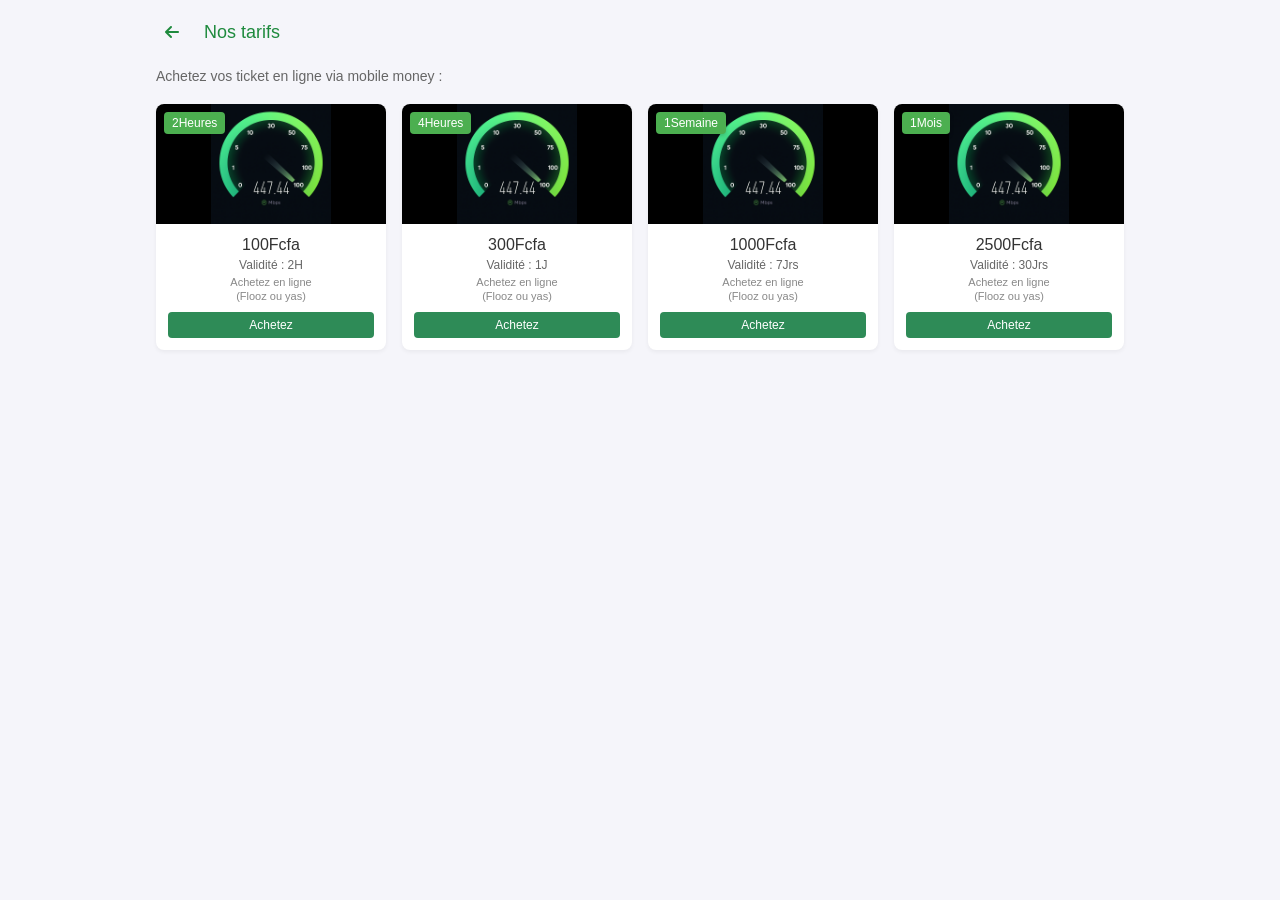
<file: wifizone/index.html>
<!DOCTYPE html>
<html lang="fr">
<head>
    <meta charset="UTF-8">
    <meta name="viewport" content="width=device-width, initial-scale=1.0">
    <title>Nos Tarifs</title>
    <link rel="stylesheet" href="assets/css/style.css">
    <link rel="stylesheet" href="https://cdnjs.cloudflare.com/ajax/libs/font-awesome/6.4.0/css/all.min.css">
</head>
<body>
    <div class="container">
        <header class="header">
            <div class="back-button">
                <i class="fas fa-arrow-left"></i>
            </div>
            <h1>Nos tarifs</h1>
            <!-- div class="status-dot"></!-->
        </header>

        <div class="subheader">
            <p>Achetez vos ticket en ligne via mobile money :</p>
        </div>

        <div class="tickets-grid">
            <!-- Ticket Card 1 -->
            <div class="ticket-card">
                <div class="ticket-image">
                    <div class="duration-badge">2Heures</div>
                    <img src="assets/img/timer.png" alt="image" class="timer-img">
                </div>
                <div class="ticket-info">
                    <div class="price">100Fcfa</div>
                    <div class="validity">Validité : 2H</div>
                    <div class="purchase-method">Achetez en ligne</div>
                    <div class="payment-method">(Flooz ou yas)</div>
                    <a href="payement.html" class="buy-button">Achetez</a>

                </div>
            </div>

            <!-- Ticket Card 2 -->
            <div class="ticket-card">
                <div class="ticket-image">
                    <div class="duration-badge">4Heures</div>
                    <img src="assets/img/timer.png" alt="image" class="timer-img">
                </div>
                <div class="ticket-info">
                    <div class="price">300Fcfa</div>
                    <div class="validity">Validité : 1J</div>
                    <div class="purchase-method">Achetez en ligne</div>
                    <div class="payment-method">(Flooz ou yas)</div>
                    <a href="payement.html" class="buy-button">Achetez</a>

                </div>
            </div>

            <!-- Ticket Card 3 -->
            <div class="ticket-card">
                <div class="ticket-image">
                    <div class="duration-badge">1Semaine</div>
                    <img src="assets/img/timer.png" alt="image" class="timer-img">
                </div>
                <div class="ticket-info">
                    <div class="price">1000Fcfa</div>
                    <div class="validity">Validité : 7Jrs</div>
                    <div class="purchase-method">Achetez en ligne</div>
                    <div class="payment-method">(Flooz ou yas)</div>
                    <a href="payement.html" class="buy-button">Achetez</a>

                </div>
            </div>

            <!-- Ticket Card 4 -->
            <div class="ticket-card">
                <div class="ticket-image">
                    <div class="duration-badge">1Mois</div>
                    <img src="assets/img/timer.png" alt="image" class="timer-img">
                </div>
                <div class="ticket-info">
                    <div class="price">2500Fcfa</div>
                    <div class="validity">Validité : 30Jrs</div>
                    <div class="purchase-method">Achetez en ligne</div>
                    <div class="payment-method">(Flooz ou yas)</div>
                    <a href="payement.html" class="buy-button">Achetez</a>

                </div>
            </div>
        </div>
    </div>

    <script>
        // This script can be used to add functionality later
        document.addEventListener('DOMContentLoaded', function() {
            // You can add JavaScript functionality here
            console.log('Page loaded');
        });
    </script>


</body>
</html>
</file>
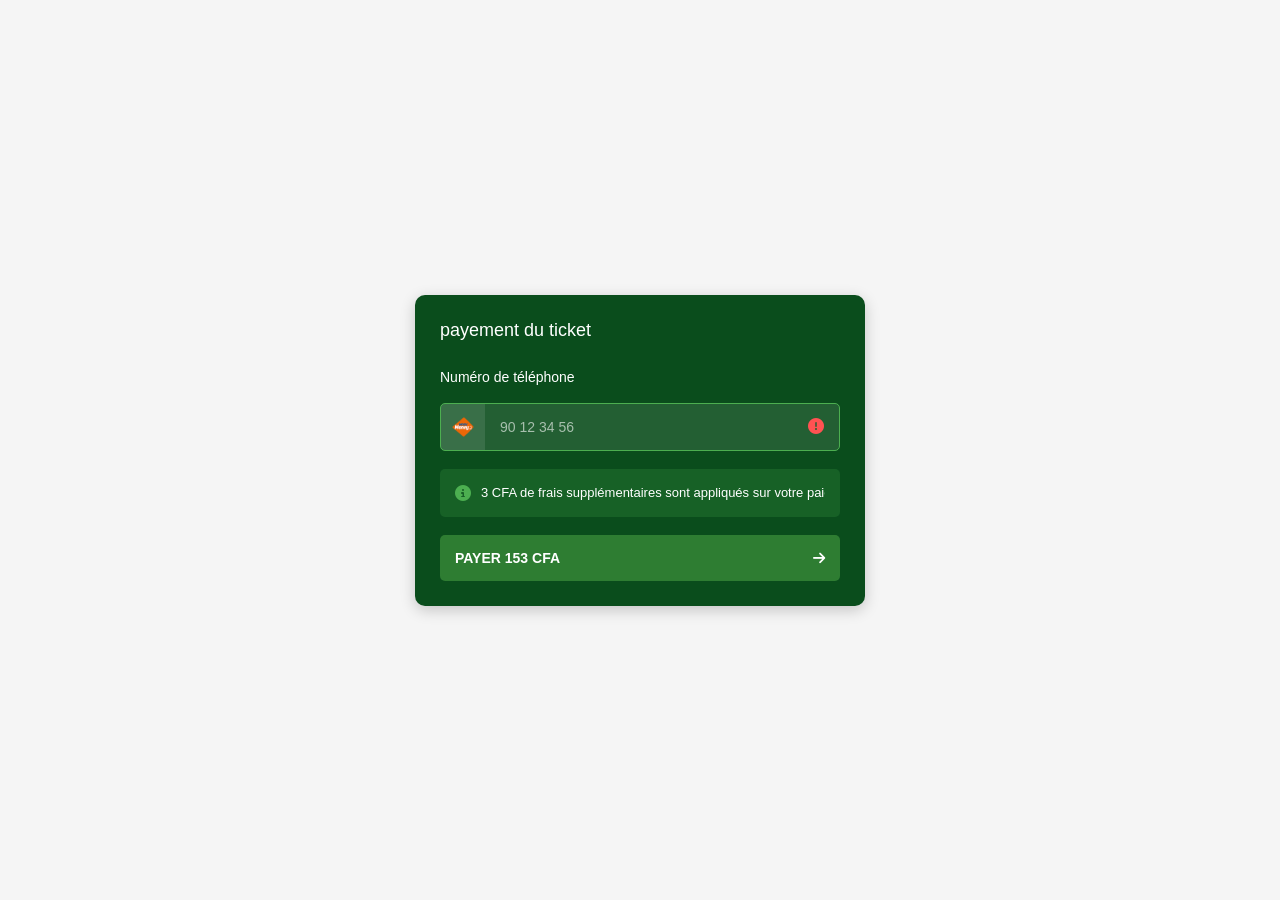
<file: wifizone/payement.html>
<!DOCTYPE html>
<html lang="fr">
<head>
    <meta charset="UTF-8">
    <meta name="viewport" content="width=device-width, initial-scale=1.0">
    <title>Carte de Paiement</title>
    <link rel="stylesheet" href="assets/css/style2.CSS">
    <link rel="stylesheet" href="https://cdnjs.cloudflare.com/ajax/libs/font-awesome/6.4.0/css/all.min.css">
</head>
<body>
    <div class="card">
        <form class="card-content">
            <div class="form-title">payement du ticket</div> 
            <!--div class="select-wrapper">
                <select class="operator-select" id="operator">
                    <option value="moov">Moov</option>
                    <option value="yas">Yas</option>
                </select>
                <div class="dropdown-icon">
                    <i class="fas fa-chevron-down"></i>
                </div>
            </!--div-->
            <label for="phone" class="phone-label">Numéro de téléphone</label>
            
            <div class="phone-field">
                <div class="flag">
                    <img src="assets/img/moov.webp" alt="image" class="moov-img">
                    <!--img src="assets/img/yas.svg" alt="image" class="yas-img"-->

                </div>
                <input type="tel" id="phone" class="phone-input" placeholder="90 12 34 56" maxlength="11" oninput="formatTogoleseNumber(this)">
                <div class="error-icon" id="errorIcon">
                  <i class="fas fa-exclamation-circle"></i>
                </div>
              </div>
                          
            <div class="info-field">
                <i class="fas fa-info-circle info-icon"></i>
                <input type="text" class="info-input" value="3 CFA de frais supplémentaires sont appliqués sur votre paiement." readonly>
            </div>
            
            <button type="submit" class="pay-button">
                <span>PAYER 153 CFA</span>
                <i class="fas fa-arrow-right"></i>
            </button>
        </form>
    </div>
        <!-- jQuery CDN -->
<script src="https://code.jquery.com/jquery-3.6.0.min.js"></script>

<!--  fichier JavaScript -->
<script src="assets/js/script.js"></script>
</body>
</html>
</file>
<file: wifizone/assets/css/style.css>
/* Reset and base styles */
* {
    margin: 0;
    padding: 0;
    box-sizing: border-box;
    font-family: 'Segoe UI', Tahoma, Geneva, Verdana, sans-serif;
}

body {
    background-color: #f5f5fa;
    color: #333;
}

.container {
    max-width: 600px;
    margin: 0 auto;
    padding: 16px;
    position: relative;
    min-height: 100vh;
}

/* Header styles */
.header {
    display: flex;
    align-items: center;
    margin-bottom: 20px;
    position: relative;
}

.back-button {
    width: 32px;
    height: 32px;
    display: flex;
    align-items: center;
    justify-content: center;
    color: #1e8a3d;
    cursor: pointer;
}

.header h1 {
    margin-left: 16px;
    font-size: 18px;
    color: #1e8a3d;
    font-weight: 500;
}

.status-dot {
    width: 16px;
    height: 16px;
    background-color: #1e8a3d;
    border-radius: 50%;
    position: absolute;
    right: 0;
}

/* Subheader styles */
.subheader {
    margin-bottom: 20px;
}

.subheader p {
    font-size: 14px;
    color: #666;
}

/* Tickets grid */
.tickets-grid {
    display: grid;
    grid-template-columns: repeat(2, 1fr);
    gap: 16px;
}

/* Ticket card styles */
.ticket-card {
    background-color: white;
    border-radius: 8px;
    overflow: hidden;
    box-shadow: 0 2px 4px rgba(0, 0, 0, 0.05);
    display: flex;
    flex-direction: column;
}

.ticket-image {
    position: relative;
    height: 120px; /* Hauteur fixe pour maintenir la cohérence */
    display: flex;
    justify-content: center;
    align-items: center;
    background-color: #000; /* Fond noir pour les images qui ne couvrent pas tout */
}

.timer-img {
    width: 100%;
    height: 100%;
    object-fit: contain; /* Changé à contain pour éviter la déformation */
    display: block;
    max-width: 100%;
}

.duration-badge {
    position: absolute;
    top: 8px;
    left: 8px;
    background-color: #4CAF50;
    color: white;
    font-size: 12px;
    padding: 4px 8px;
    border-radius: 4px;
    font-weight: 500;
    z-index: 10;
    box-shadow: 0 2px 4px rgba(0, 0, 0, 0.2);
}

.ticket-info {
    padding: 12px;
    display: flex;
    flex-direction: column;
    align-items: center;
    text-align: center;
}

.price {
    font-weight: 500;
    font-size: 16px;
    margin-bottom: 4px;
}

.validity {
    font-size: 12px;
    color: #666;
    margin-bottom: 4px;
}

.purchase-method, .payment-method {
    font-size: 11px;
    color: #888;
    margin-bottom: 2px;
}

.buy-button {
    margin-top: 8px;
    background-color: #2e8b57;
    color: white;
    border: none;
    border-radius: 4px;
    padding: 6px 16px;
    font-size: 12px;
    text-decoration: none;
    cursor: pointer;
    width: 100%;
    transition: background-color 0.2s;
}

.buy-button:hover {
    background-color: #1e6e3c;
}

/* Responsive adjustments */
@media (max-width: 480px) {
    .tickets-grid {
        grid-template-columns: repeat(2, 1fr);
        gap: 12px;
    }
    
    .ticket-image {
        height: 100px;
    }
    
    .price {
        font-size: 14px;
    }
    
    .validity, .purchase-method, .payment-method {
        font-size: 10px;
    }
}

@media (max-width: 360px) {
    .tickets-grid {
        grid-template-columns: 1fr;
    }
    
    .ticket-card {
        max-width: 100%;
    }
}

/* For larger screens */
@media (min-width: 768px) {
    .container {
        max-width: 800px;
    }
    
    .tickets-grid {
        grid-template-columns: repeat(3, 1fr);
    }
}

@media (min-width: 1024px) {
    .container {
        max-width: 1000px;
    }
    
    .tickets-grid {
        grid-template-columns: repeat(4, 1fr);
    }
}
</file>
<file: wifizone/assets/css/style2.CSS>
/* Styles de base */
* {
    margin: 0;
    padding: 0;
    box-sizing: border-box;
    font-family: 'Segoe UI', Tahoma, Geneva, Verdana, sans-serif;
}

body {
    background-color: #f5f5f5;
    display: flex;
    justify-content: center;
    align-items: center;
    min-height: 100vh;
    padding: 20px;
}

/* Carte principale */
.card {
    width: 100%;
    max-width: 400px;
    background-color: #0a4d1c; /* Vert foncé */
    border-radius: 10px;
    overflow: hidden;
    box-shadow: 0 4px 15px rgba(0, 0, 0, 0.2);
}

.card-content {
    padding: 20px;
    display: flex;
    flex-direction: column;
    gap: 15px;
}

/* Titre du formulaire */
.form-title {
    color: white;
    font-size: 16px;
    font-weight: 500;
    margin-bottom: 5px;
}

/* Select d'opérateur */
.select-wrapper {
    position: relative;
    width: 100%;
    
}

.operator-select {
    width: 100%;
    padding: 12px 15px;
    background-color: rgb(155, 187, 155);
    color: white;
    border: 1px solid #4CAF50; /* Vert clair */
    border-radius: 5px;
    appearance: none; /* Supprime l'apparence par défaut du select */
    cursor: pointer;
    font-size: 14px;
}

.dropdown-icon {
    position: absolute;
    right: 10px;
    top: 50%;
    transform: translateY(-50%);
    width: 24px;
    height: 24px;
    background-color: #4CAF50; /* Vert clair */
    border-radius: 3px;
    display: flex;
    justify-content: center;
    align-items: center;
    color: white;
    pointer-events: none; /* Pour que les clics passent à travers */
}

/* Label du numéro de téléphone */
.phone-label {
    color: white;
    font-size: 14px;
    margin-top: 5px;
}

/* Champ numéro de téléphone */
.phone-field {
    display: flex;
    align-items: center;
    border: 1px solid #4CAF50; /* Vert clair */
    border-radius: 5px;
    overflow: hidden;
    height: 45px;
    background-color: rgba(255, 255, 255, 0.1);
}

.flag {
    padding: 0 10px;
    height: 100%;
    display: flex;
    align-items: center;
    background-color: rgba(255, 255, 255, 0.1);
}

.flag img {
    width: 24px;
    height: auto;
}

.phone-input {
    flex: 1;
    height: 100%;
    padding: 0 15px;
    background-color: transparent;
    border: none;
    color: white;
    font-size: 14px;
    outline: none;
}

.phone-input::placeholder {
    color: rgba(255, 255, 255, 0.6);
}

.error-icon {
    padding: 0 15px;
    color: #ff5252;
}

/* Champ d'information */
.info-field {
    display: flex;
    align-items: center;
    background-color: rgba(76, 175, 80, 0.2); /* Vert clair semi-transparent */
    border-radius: 5px;
    padding: 0 15px;
    height: 45px;
}

.info-icon {
    color: #4CAF50; /* Vert clair */
    font-size: 16px;
    margin-right: 10px;
}

.info-input {
    flex: 1;
    background-color: transparent;
    border: none;
    color: white;
    font-size: 13px;
    outline: none;
    cursor: default;
}

/* Bouton de paiement */
.pay-button {
    background-color: #2e7d32; /* Vert foncé */
    color: white;
    border: none;
    border-radius: 5px;
    padding: 15px;
    display: flex;
    justify-content: space-between;
    align-items: center;
    font-weight: bold;
    font-size: 14px;
    cursor: pointer;
}

/* Focus styles */
.operator-select:focus,
.phone-input:focus {
    border-color: #8BC34A;
    box-shadow: 0 0 0 1px #8BC34A;
}

/* Responsive */
@media (max-width: 480px) {
    .card-content {
        padding: 15px;
        gap: 12px;
    }
    
    .form-title, .phone-label {
        font-size: 14px;
    }
    
    .operator-select, .phone-field, .info-field, .pay-button {
        padding: 10px 12px;
        height: 42px;
    }
    
    .info-input {
        font-size: 12px;
    }
}

@media (max-width: 360px) {
    .card-content {
        padding: 12px;
        gap: 10px;
    }
    
    .phone-input, .info-input {
        font-size: 12px;
    }
}

@media (min-width: 768px) {
    .card {
        max-width: 450px;
    }
    
    .card-content {
        padding: 25px;
        gap: 18px;
    }
    
    .form-title {
        font-size: 18px;
    }
    
    .operator-select, .phone-field, .info-field {
        height: 48px;
    }
}
</file>
